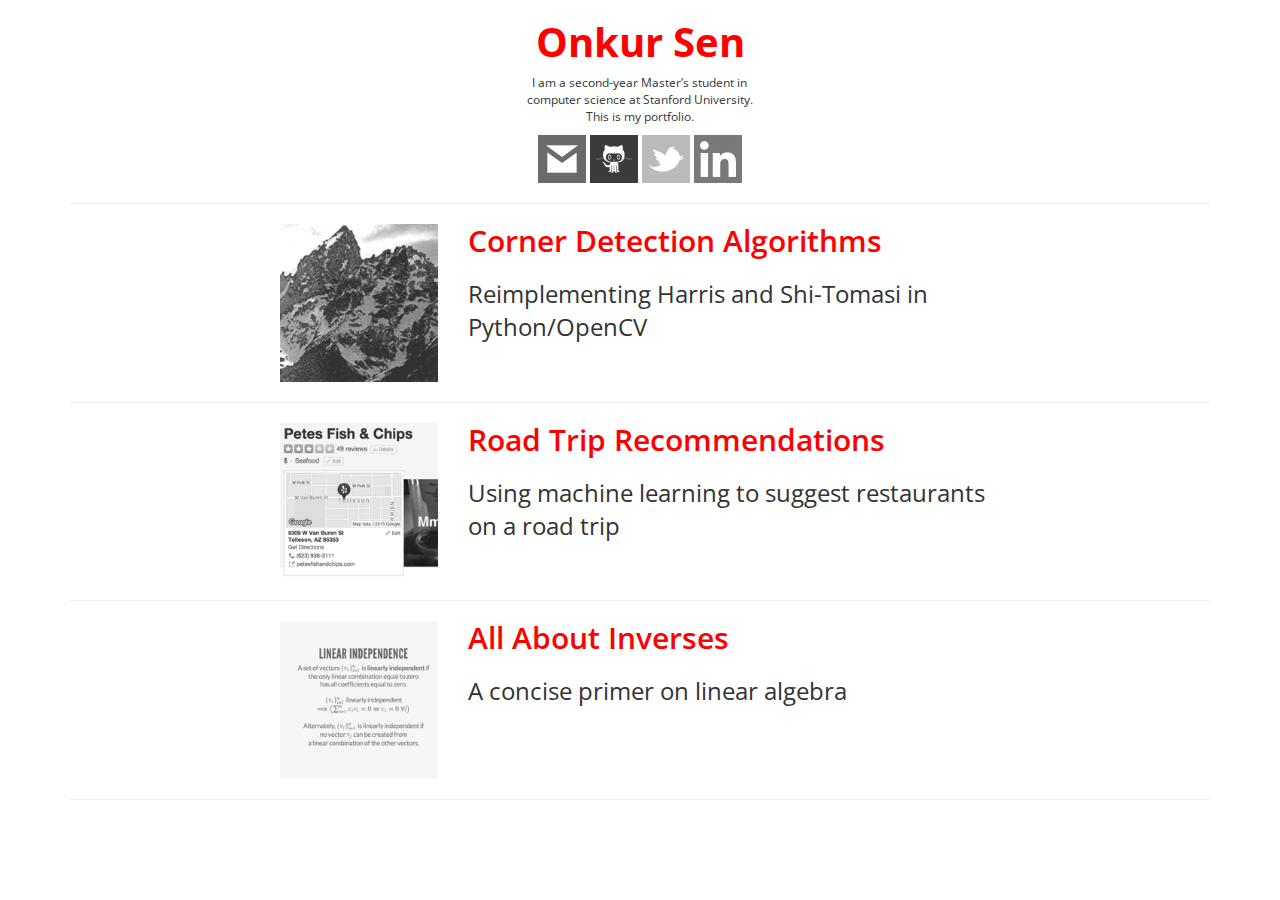
<file: index.html>
<!DOCTYPE html>
<html>
<head>
  <meta charset="utf-8">
  <meta name="viewport" content="width=device-width, initial-scale=1.0">

  <!-- Bootstrap -->
  <link href="css/bootstrap.css" rel="stylesheet">
  <link href="css/bootstrap-theme.css" rel="stylesheet">

  <link href="css/custom.css" rel="stylesheet">
  <link href="http://fonts.googleapis.com/css?family=Open+Sans:400italic,400,700" rel="stylesheet" type="text/css">
  <!-- HTML5 Shim and Respond.js IE8 support of HTML5 elements and media queries -->
  <!-- WARNING: Respond.js doesn't work if you view the page via file:// -->
    <!--[if lt IE 9]>
      <script src="https://oss.maxcdn.com/libs/html5shiv/3.7.0/html5shiv.js"></script>
      <script src="https://oss.maxcdn.com/libs/respond.js/1.3.0/respond.min.js"></script>
      <![endif]-->
  </head>
  <body>
    <div class="container">
      <div class="row">
        <div class="col-md-4 col-md-offset-4 col-sm-4 col-sm-offset-4">
          <center>
            <h1><a href="index.html">Onkur Sen</a></h1>
            <div class="row">
              <div class="col-md-8 col-md-offset-2 col-sm-12">
                <p id="bio">
                  I am a second-year Master’s student in computer science
                  at Stanford University. This is my portfolio.
                </p>
              </div>
            </div>
            <ul style="list-style-type:none;margin:0;padding:0;">
              <a href="mailto:onkursen@gmail.com" style="margin:0;">
                <img class="icon" src="img/gmail.png">
              </a>
              <a href="http://github.com/onkursen">
                <img class="icon" src="img/github.png">
              </a>
              <a href="http://twitter.com/onkursen">
                <img class="icon" src="img/twitter.png">
              </a>
              <a href="http://linkedin.com/in/onkursen">
                <img class="icon" src="img/linkedin.png">
              </a>
            </ul>
          </center>
        </div>
      </div>
      <hr>
      <div class="row">
        <div class="col-md-8 col-md-offset-2 col-sm-8 col-sm-offset-2">
          <div class="col-md-3 col-sm-3">
            <img src="img/corner-color.png" class="img img-responsive icon">
          </div>
          <div class="col-md-9 col-sm-9">
            <h2>
              <a href="corner-detection-algorithms.html">
                Corner Detection Algorithms
              </a>
            </h2>
            <h3>Reimplementing Harris and Shi-Tomasi in Python/OpenCV</h3>
          </div>
        </div>
      </div>
      <hr>
      <div class="row">
        <div class="col-md-8 col-md-offset-2 col-sm-8 col-sm-offset-2">
          <div class="col-md-3 col-sm-3">
            <img src="img/yelp.png" class="img img-responsive">
          </div>
          <div class="col-md-9 col-sm-9">
            <h2>
              <a href="road-trip-recommendations.html">
                Road Trip Recommendations
              </a>
            </h2>
            <h3>Using machine learning to suggest restaurants on a road trip</h3>
          </div>
        </div>
      </div>
      <hr>
      <div class="row">
        <div class="col-md-8 col-md-offset-2 col-sm-8 col-sm-offset-2">
          <div class="col-md-3 col-sm-3">
            <img src="img/inverses.png" class="img img-responsive">
          </div>
          <div class="col-md-9 col-sm-9">
            <h2>
              <a href="all-about-inverses.html">
                All About Inverses
              </a>
            </h2>
            <h3>A concise primer on linear algebra</h3>
          </div>
        </div>
      </div>
      <hr>
    </div>

    <!-- jQuery (necessary for Bootstrap's JavaScript plugins) -->
    <script src="js/jquery.js"></script>
    <!-- Include all compiled plugins (below), or include individual files as needed -->
    <script src="js/bootstrap.js"></script>
  </body>
</html>
</file>
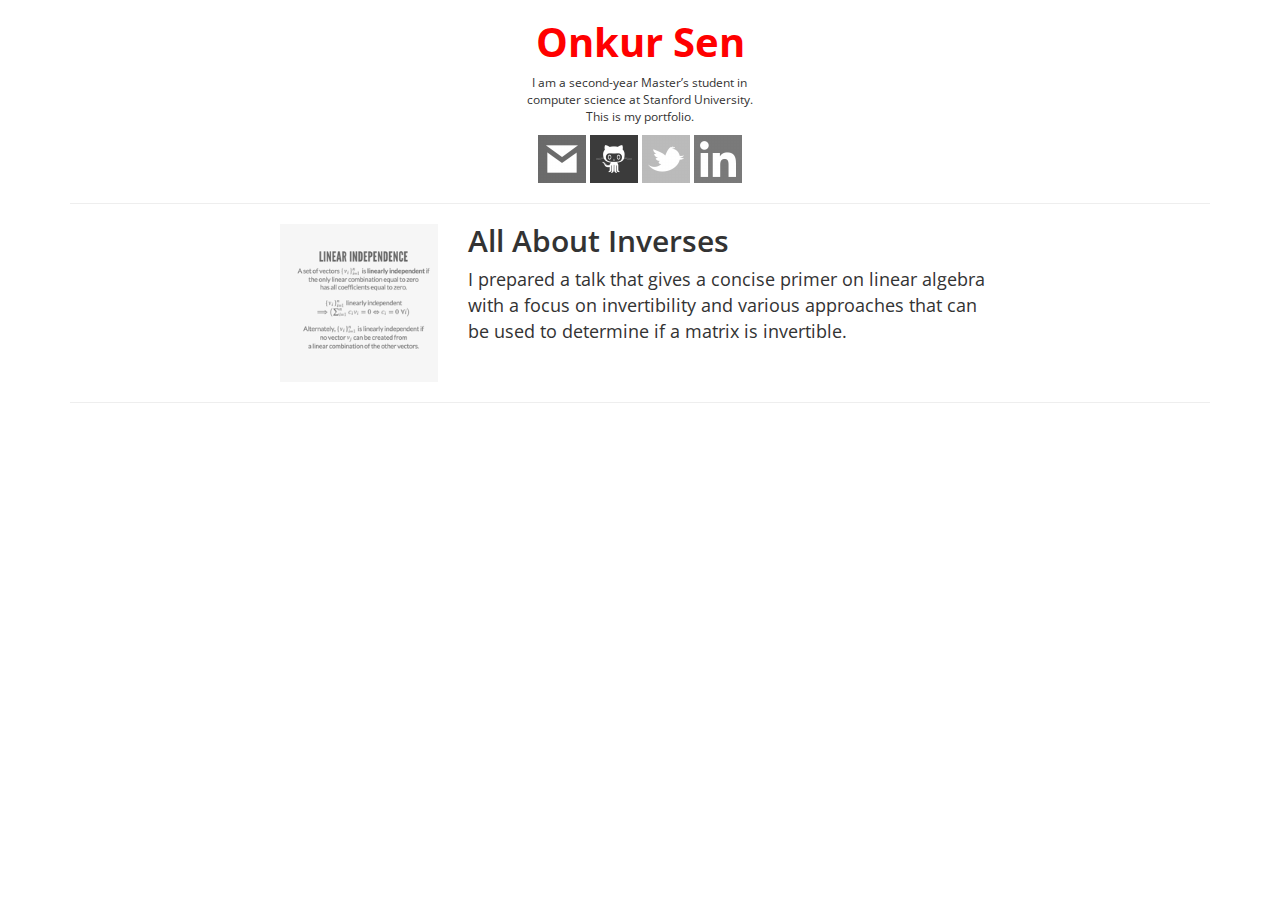
<file: all-about-inverses.html>
<!DOCTYPE html>
<html>
<head>
  <meta charset="utf-8">
  <meta name="viewport" content="width=device-width, initial-scale=1.0">

  <!-- Bootstrap -->
  <link href="css/bootstrap.css" rel="stylesheet">
  <link href="css/bootstrap-theme.css" rel="stylesheet">
  
  <link href="css/custom.css" rel="stylesheet">
  <link href="http://fonts.googleapis.com/css?family=Open+Sans:400italic,400,700" rel="stylesheet" type="text/css">  
  <!-- HTML5 Shim and Respond.js IE8 support of HTML5 elements and media queries -->
  <!-- WARNING: Respond.js doesn't work if you view the page via file:// -->
    <!--[if lt IE 9]>
      <script src="https://oss.maxcdn.com/libs/html5shiv/3.7.0/html5shiv.js"></script>
      <script src="https://oss.maxcdn.com/libs/respond.js/1.3.0/respond.min.js"></script>
      <![endif]-->
  </head>
  <body>
    <div class="container">
      <div class="row">
        <div class="col-md-4 col-md-offset-4 col-sm-4 col-sm-offset-4">
          <center>
            <h1><a href="index.html">Onkur Sen</a></h1>
            <div class="row">
              <div class="col-md-8 col-md-offset-2 col-sm-12">
                <p id="bio">
                  I am a second-year Master’s student in computer science
                  at Stanford University. This is my portfolio.
                </p>
              </div>
            </div>
            <ul style="list-style-type:none;margin:0;padding:0;">
              <a href="mailto:onkursen@gmail.com" style="margin:0;">
                <img class="icon" src="img/gmail.png">
              </a>
              <a href="http://github.com/onkursen">
                <img class="icon" src="img/github.png">
              </a>
              <a href="http://twitter.com/onkursen">
                <img class="icon" src="img/twitter.png">
              </a>
              <a href="http://linkedin.com/in/onkursen">
                <img class="icon" src="img/linkedin.png">
              </a>
            </ul>
          </center>
        </div>
      </div>
      <hr>
      <div class="row">
        <div class="col-md-8 col-md-offset-2 col-sm-8 col-sm-offset-2">
          <div class="col-md-3 col-sm-3">
            <img src="img/inverses.png" class="img img-responsive">
          </div>
          <div class="col-md-9 col-sm-9">
            <h2>All About Inverses</h2>
            <p>
              I prepared a talk that gives a concise primer on linear algebra
              with a focus on invertibility and various approaches that can be
              used to determine if a matrix is invertible.
            </p>
          </div>
        </div>
      </div>
      <hr>
    </div>

    <!-- jQuery (necessary for Bootstrap's JavaScript plugins) -->
    <script src="js/jquery.js"></script>
    <!-- Include all compiled plugins (below), or include individual files as needed -->
    <script src="js/bootstrap.js"></script>
  </body>
</html>
</file>
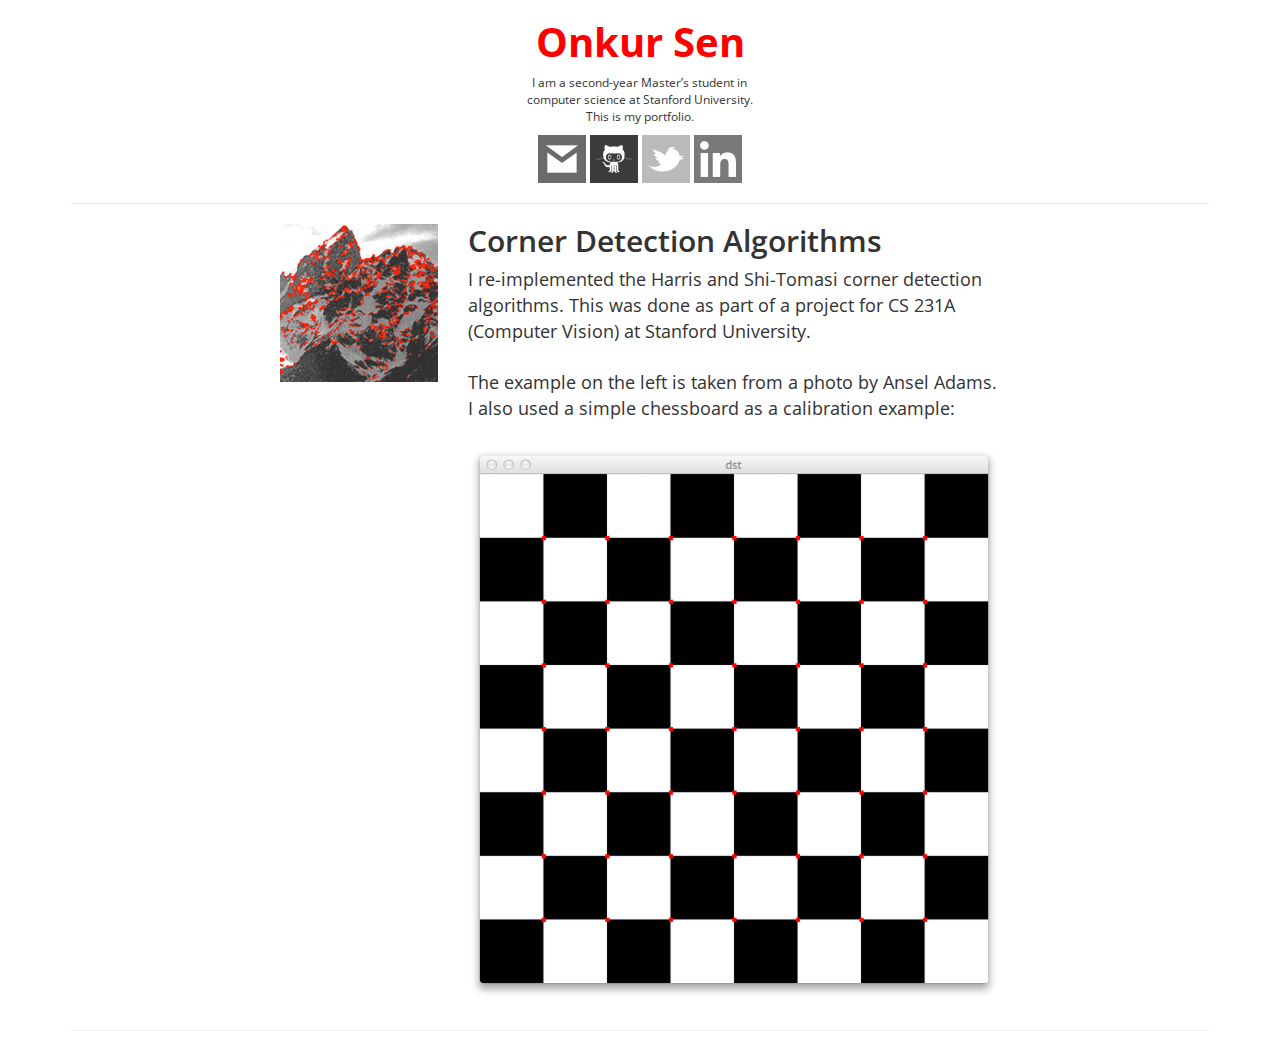
<file: corner-detection-algorithms.html>
<!DOCTYPE html>
<html>
<head>
  <meta charset="utf-8">
  <meta name="viewport" content="width=device-width, initial-scale=1.0">

  <!-- Bootstrap -->
  <link href="css/bootstrap.css" rel="stylesheet">
  <link href="css/bootstrap-theme.css" rel="stylesheet">
  
  <link href="css/custom.css" rel="stylesheet">
  <link href="http://fonts.googleapis.com/css?family=Open+Sans:400italic,400,700" rel="stylesheet" type="text/css">  
  <!-- HTML5 Shim and Respond.js IE8 support of HTML5 elements and media queries -->
  <!-- WARNING: Respond.js doesn't work if you view the page via file:// -->
    <!--[if lt IE 9]>
      <script src="https://oss.maxcdn.com/libs/html5shiv/3.7.0/html5shiv.js"></script>
      <script src="https://oss.maxcdn.com/libs/respond.js/1.3.0/respond.min.js"></script>
      <![endif]-->
  </head>
  <body>
    <div class="container">
      <div class="row">
        <div class="col-md-4 col-md-offset-4 col-sm-4 col-sm-offset-4">
          <center>
            <h1><a href="index.html">Onkur Sen</a></h1>
            <div class="row">
              <div class="col-md-8 col-md-offset-2 col-sm-12">
                <p id="bio">
                  I am a second-year Master’s student in computer science
                  at Stanford University. This is my portfolio.
                </p>
              </div>
            </div>
            <ul style="list-style-type:none;margin:0;padding:0;">
              <a href="mailto:onkursen@gmail.com" style="margin:0;">
                <img class="icon" src="img/gmail.png">
              </a>
              <a href="http://github.com/onkursen">
                <img class="icon" src="img/github.png">
              </a>
              <a href="http://twitter.com/onkursen">
                <img class="icon" src="img/twitter.png">
              </a>
              <a href="http://linkedin.com/in/onkursen">
                <img class="icon" src="img/linkedin.png">
              </a>
            </ul>
          </center>
        </div>
      </div>
      <hr>
      <div class="row">
        <div class="col-md-8 col-md-offset-2 col-sm-8 col-sm-offset-2">
          <div class="col-md-3 col-sm-3">
            <img src="img/corner-color.png" class="img img-responsive">
          </div>
          <div class="col-md-9 col-sm-9">
            <h2>Corner Detection Algorithms</h2>
            <p>
              I re-implemented the Harris and Shi-Tomasi corner detection algorithms. This was done as part of a project for CS 231A (Computer Vision) at Stanford University.
              <br>
              <br>
              The example on the left is taken from a photo by Ansel Adams. I also used a simple chessboard as a calibration example:
              <br>
              <br>
              <img src="img/chessboard.png" class="img img-responsive">
            </p>
          </div>
        </div>
      </div>
      <hr>
    </div>

    <!-- jQuery (necessary for Bootstrap's JavaScript plugins) -->
    <script src="js/jquery.js"></script>
    <!-- Include all compiled plugins (below), or include individual files as needed -->
    <script src="js/bootstrap.js"></script>
  </body>
</html>
</file>
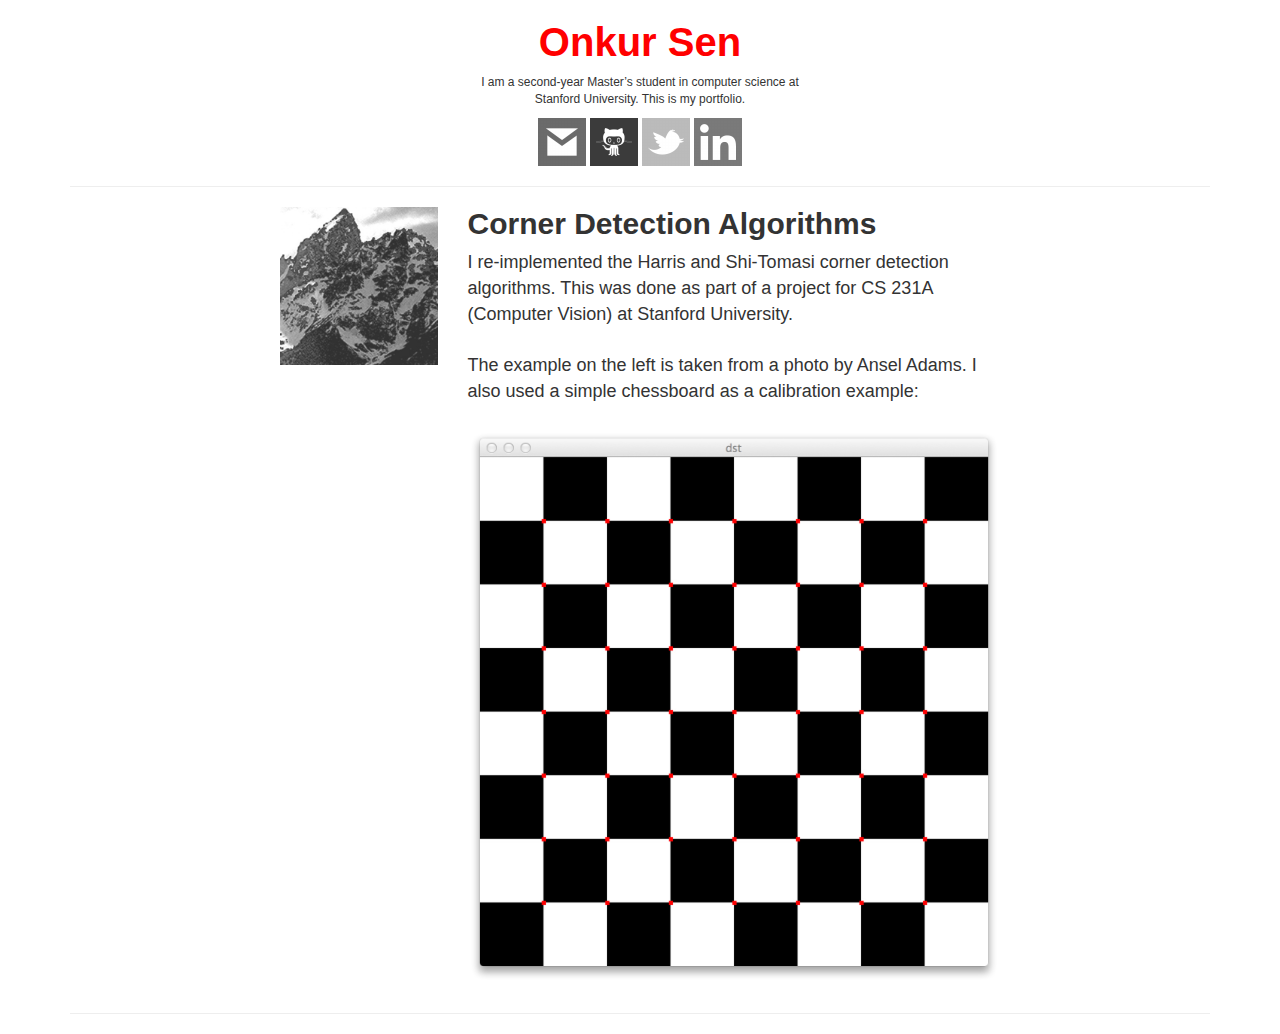
<file: corner-detection.html>
<!DOCTYPE html>
<html>
<head>
  <meta charset="utf-8">
  <meta name="viewport" content="width=device-width, initial-scale=1.0">

  <!-- Bootstrap -->
  <link href="css/bootstrap.css" rel="stylesheet">
  <link href="css/bootstrap-theme.css" rel="stylesheet">
  
  <link href="css/custom.css" rel="stylesheet">
  
  <!-- HTML5 Shim and Respond.js IE8 support of HTML5 elements and media queries -->
  <!-- WARNING: Respond.js doesn't work if you view the page via file:// -->
    <!--[if lt IE 9]>
      <script src="https://oss.maxcdn.com/libs/html5shiv/3.7.0/html5shiv.js"></script>
      <script src="https://oss.maxcdn.com/libs/respond.js/1.3.0/respond.min.js"></script>
      <![endif]-->
  </head>
  <body>
    <div class="container">
      <div class="row">
        <div class="col-md-4 col-md-offset-4">
          <center>
            <h1><a href="/cs247-portfolio">Onkur Sen</a></h1>
            <p id="bio">
              I am a second-year Master’s student in computer science
              at Stanford University. This is my portfolio.
            </p>
            <ul style="list-style-type:none;margin:0;padding:0;">
              <a href="mailto:onkursen@gmail.com" style="margin:0;">
                <img class="icon" src="img/gmail.png">
              </a>
              <a href="http://github.com/onkursen">
                <img class="icon" src="img/github.png">
              </a>
              <a href="http://twitter.com/onkursen">
                <img class="icon" src="img/twitter.png">
              </a>
              <a href="http://linkedin.com/in/onkursen">
                <img class="icon" src="img/linkedin.png">
              </a>
            </ul>
          </center>
        </div>
      </div>
      <hr>
      <div class="row">
        <div class="col-md-8 col-md-offset-2">
          <div class="col-md-3">
            <img src="img/corner.png" class="img img-responsive">
          </div>
          <div class="col-md-9">
            <h2>Corner Detection Algorithms</h2>
            <!-- <h3>Reimplementing Harris and Shi-Tomasi in Python/OpenCV</h3> -->
            <p>
              I re-implemented the Harris and Shi-Tomasi corner detection algorithms. This was done as part of a project for CS 231A (Computer Vision) at Stanford University.
              <br>
              <br>
              The example on the left is taken from a photo by Ansel Adams. I also used a simple chessboard as a calibration example:
              <br>
              <br>
              <img src="img/chessboard.png" class="img img-responsive">
            </p>
          </div>
        </div>
      </div>
      <hr>
    </div>

    <!-- jQuery (necessary for Bootstrap's JavaScript plugins) -->
    <script src="js/jquery.js"></script>
    <!-- Include all compiled plugins (below), or include individual files as needed -->
    <script src="js/bootstrap.js"></script>
  </body>
</html>
</file>
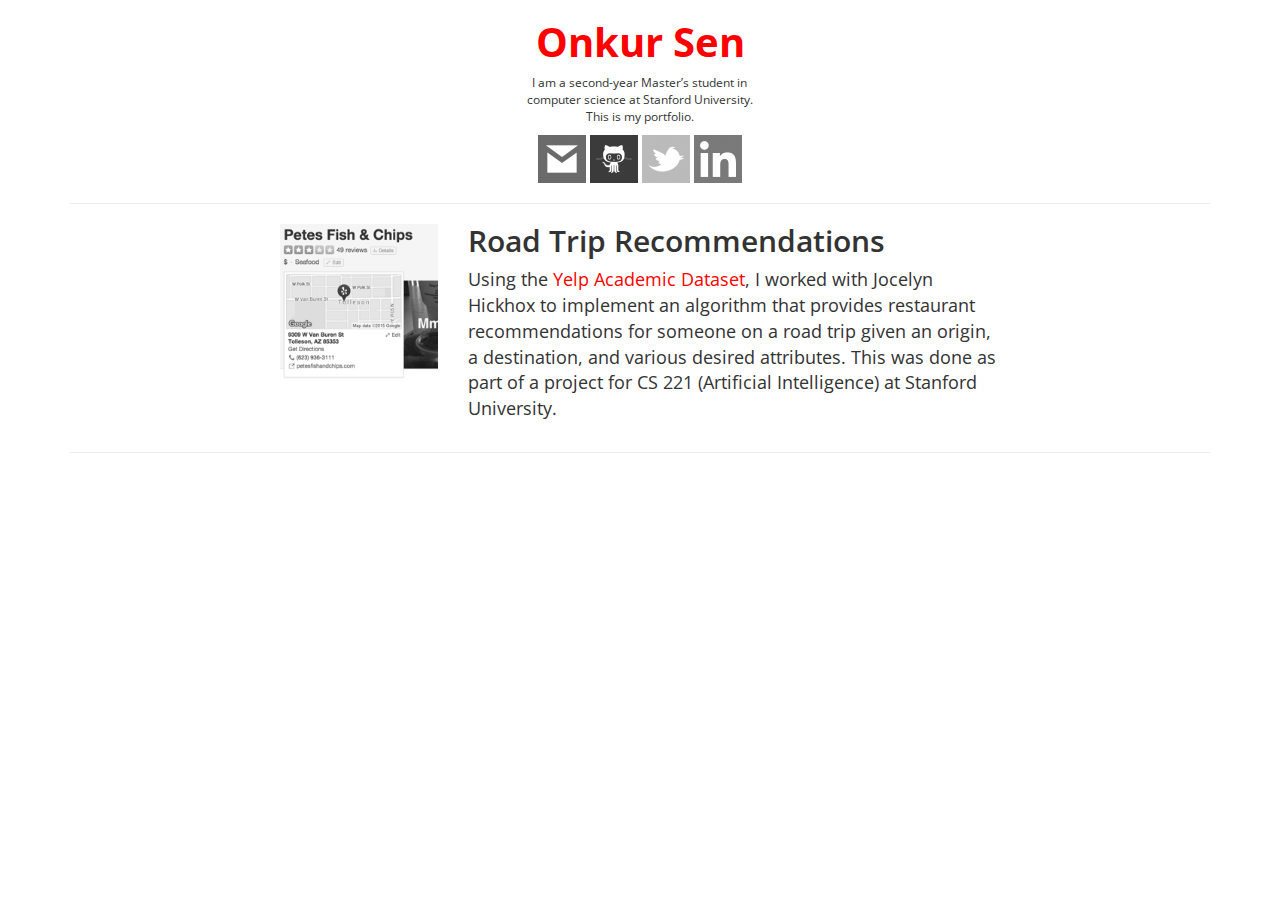
<file: road-trip-recommendations.html>
<!DOCTYPE html>
<html>
<head>
  <meta charset="utf-8">
  <meta name="viewport" content="width=device-width, initial-scale=1.0">

  <!-- Bootstrap -->
  <link href="css/bootstrap.css" rel="stylesheet">
  <link href="css/bootstrap-theme.css" rel="stylesheet">
  
  <link href="css/custom.css" rel="stylesheet">
  <link href="http://fonts.googleapis.com/css?family=Open+Sans:400italic,400,700" rel="stylesheet" type="text/css">  
  <!-- HTML5 Shim and Respond.js IE8 support of HTML5 elements and media queries -->
  <!-- WARNING: Respond.js doesn't work if you view the page via file:// -->
    <!--[if lt IE 9]>
      <script src="https://oss.maxcdn.com/libs/html5shiv/3.7.0/html5shiv.js"></script>
      <script src="https://oss.maxcdn.com/libs/respond.js/1.3.0/respond.min.js"></script>
      <![endif]-->
  </head>
  <body>
    <div class="container">
      <div class="row">
        <div class="col-md-4 col-md-offset-4 col-sm-4 col-sm-offset-4">
          <center>
            <h1><a href="index.html">Onkur Sen</a></h1>
            <div class="row">
              <div class="col-md-8 col-md-offset-2 col-sm-12">
                <p id="bio">
                  I am a second-year Master’s student in computer science
                  at Stanford University. This is my portfolio.
                </p>
              </div>
            </div>
            <ul style="list-style-type:none;margin:0;padding:0;">
              <a href="mailto:onkursen@gmail.com" style="margin:0;">
                <img class="icon" src="img/gmail.png">
              </a>
              <a href="http://github.com/onkursen">
                <img class="icon" src="img/github.png">
              </a>
              <a href="http://twitter.com/onkursen">
                <img class="icon" src="img/twitter.png">
              </a>
              <a href="http://linkedin.com/in/onkursen">
                <img class="icon" src="img/linkedin.png">
              </a>
            </ul>
          </center>
        </div>
      </div>
      <hr>
      <div class="row">
        <div class="col-md-8 col-md-offset-2 col-sm-8 col-sm-offset-2">
          <div class="col-md-3 col-sm-3">
            <img src="img/yelp.png" class="img img-responsive">
          </div>
          <div class="col-md-9 col-sm-9">
            <h2>Road Trip Recommendations</h2>
            <p>
              Using the <a href="https://www.yelp.com/academic_dataset">Yelp Academic Dataset</a>,
              I worked with Jocelyn Hickhox to implement an algorithm that provides
              restaurant recommendations for someone on a road trip
              given an origin, a destination, and various desired attributes.
              This was done as part of a project for CS 221 (Artificial Intelligence) at
              Stanford University.
            </p>
          </div>
        </div>
      </div>
      <hr>
    </div>

    <!-- jQuery (necessary for Bootstrap's JavaScript plugins) -->
    <script src="js/jquery.js"></script>
    <!-- Include all compiled plugins (below), or include individual files as needed -->
    <script src="js/bootstrap.js"></script>
  </body>
</html>
</file>
<file: css/custom.css>
img.icon {
  filter: gray; /* IE6-9 */
  filter: grayscale(1); /* Firefox 35+ */
  -webkit-filter: grayscale(1); /* Google Chrome, Safari 6+ & Opera 15+ */
}

h1 {
  font-family: "Open Sans", sans-serif;
  font-weight: bold;
  font-size: 40px;
}

h2 {
  font-family: "Open Sans", sans-serif;
  font-weight: 600;
  font-size: 30px;
  margin-top: 0;
}

h3 {
  font-family: "Open Sans", sans-serif;
  font-weight: normal;
  font-size: 24px;
  line-height: 33px;
}

p {
  font-family: "Open Sans", sans-serif;
  font-size: 18px;
}

a {
  color: red;
}

#header {
  margin: 0 auto;
}

#bio {
  font-family: "Open Sans", sans-serif;
  font-size: 12px;
}
</file>
